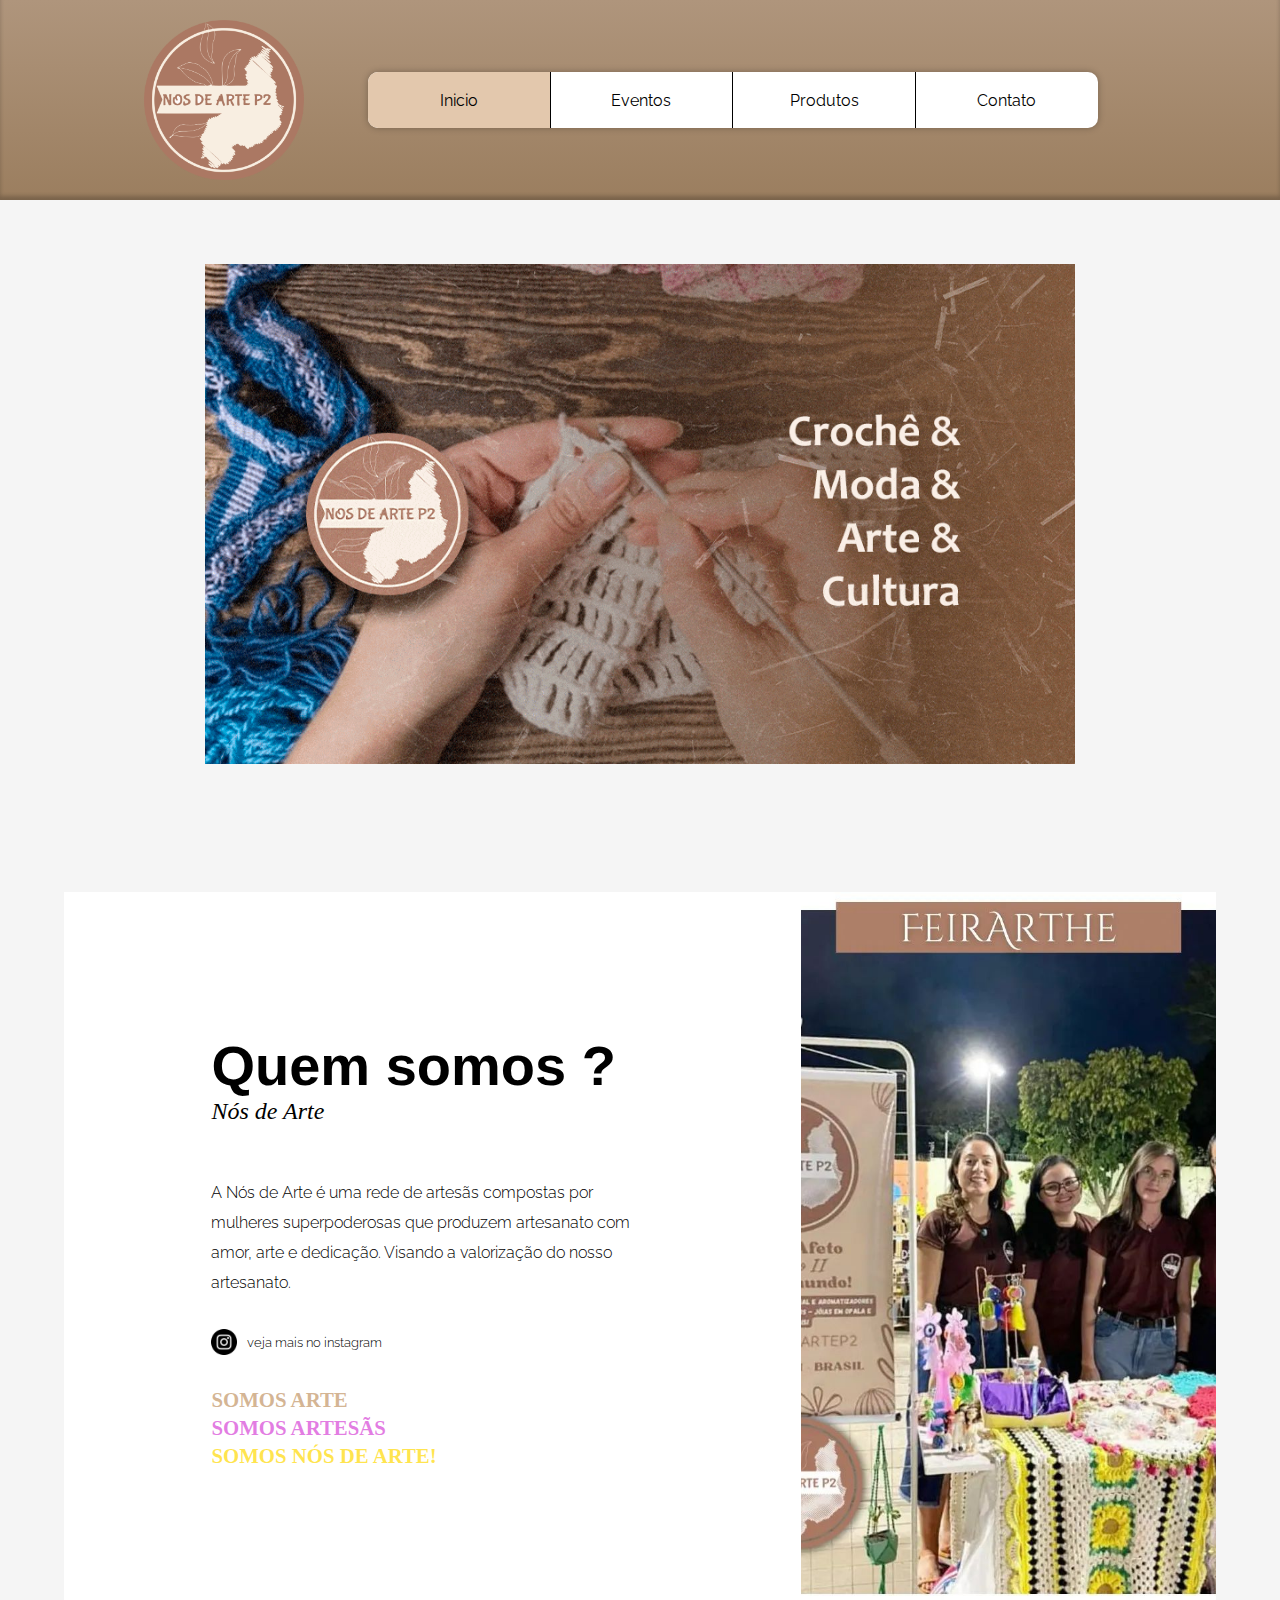
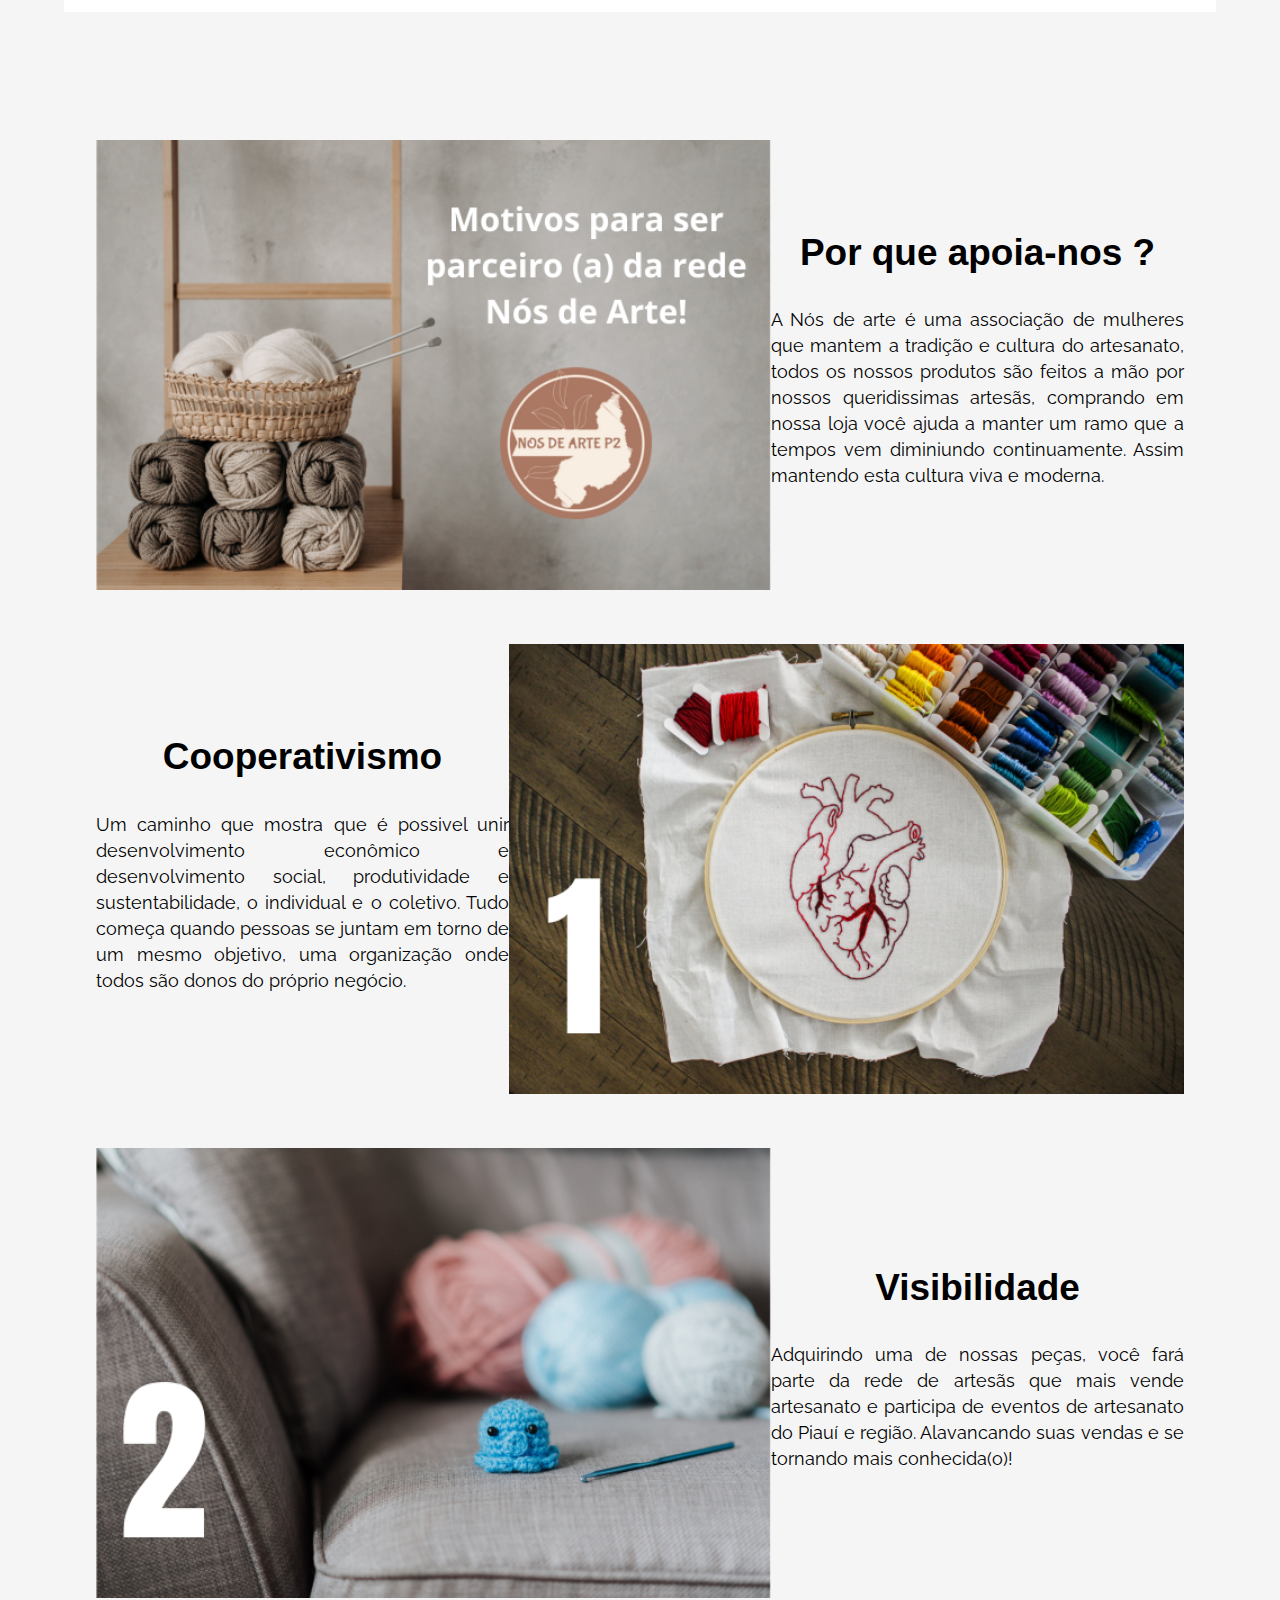
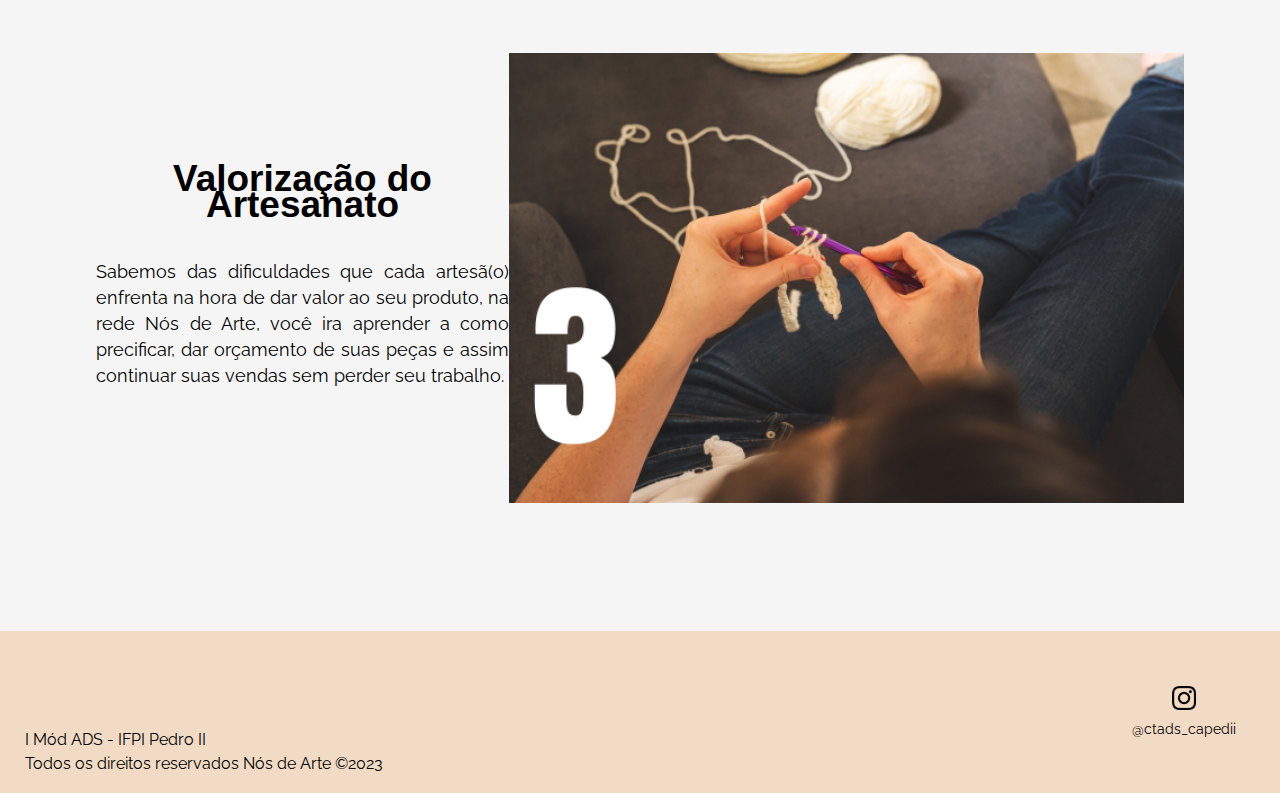
<file: index.html>
<!DOCTYPE html>
<html lang="pt-br">
<head>
    <meta charset="UTF-8">
    <meta name="viewport" content="width=device-width, initial-scale=1.0">
    <title>Nós de Arte</title>
    <link rel="shortcut icon" href="./image/logo.png" type="image/x-icon">
    <link rel="stylesheet" href="./css/style.css">
    <link rel="stylesheet" href="./css/responsive.css">
    <script type="module" src="./js/script.js"></script>
    <style>ul > a:nth-child(1){ background-color: var(--select); }</style>
</head>
<body>
    <header>
        <div id="logo">
            <img src="./image/logo.png" alt="Logo da Nós de Artes">
        </div>
        <nav>
            <ul>
                <a href="./index.html"><li>Inicio</li></a>
                <a href="./pages/eventos.html"><li>Eventos</li></a>
                <a href="./pages/produtos.html"><li>Produtos</li></a>
                <a href="./pages/contato.html"><li>Contato</li></a>
            </ul>
        </nav>
    </header>
    <main>
        <div id="slides">
            <span>
                <img src="./image/slide_1.gif" class="banner">
                <img src="./image/slide_2.gif" class="banner">
                <img src="./image/slide_3.gif" class="banner">
            </span>
        </div>
        <section id="sobre">
            <article>
                <h2>Quem somos ?</h2>
                <h3>Nós de Arte</h3>
                <p>
                    A Nós de Arte é uma rede de artesãs compostas por mulheres superpoderosas que produzem artesanato com amor, arte e dedicação. Visando a valorização do nosso artesanato.
                </p>
                <div>
                    <img src="./image/instagram-icone.png" alt="icone do instagram da nós de arte">
                    <a href="https://www.instagram.com/nosdeartep2/" target="_blank">veja mais no instagram</a>
            </div>
                <i>
                    <b>SOMOS ARTE</b>
                    <b>SOMOS ARTESÃS</b>
                    <b>SOMOS NÓS DE ARTE!</b>
                </i>
            </article>
            <span></span>
        </section>
        <section id="apoio">
            <div>
                <img src="./image/fundo_0.png" alt="decoração - apoie-nós">
                <p>
                    <b>Por que apoia-nos ?</b>
                    A Nós de arte é uma associação de mulheres que mantem a tradição e cultura do artesanato, todos os nossos produtos são feitos a mão por nossos queridissimas artesãs, comprando em nossa loja você ajuda a manter um ramo que a tempos vem diminiundo continuamente. Assim mantendo esta cultura viva e moderna.
                </p>
            </div>
            <div>
                <img src="./image/fundo_1.png" alt="decoração - apoie-nós">
                <p>
                    <b>Cooperativismo</b>
                    Um caminho que mostra que é possivel unir desenvolvimento econômico e desenvolvimento social, produtividade e sustentabilidade, o individual e o coletivo. Tudo começa quando pessoas se juntam em torno de um mesmo objetivo, uma organização onde todos são donos do próprio negócio.
                </p>
            </div>
            <div>
                <img src="./image/fundo_2.png" alt="decoração - apoie-nós">
                <p>
                    <b>Visibilidade</b>
                    Adquirindo uma de nossas peças, você fará parte da rede de artesãs que mais vende artesanato e participa de eventos de artesanato do Piauí e região. Alavancando suas vendas e se tornando mais conhecida(o)!
                </p>
            </div>
            <div>
                <img src="./image/fundo_3.png" alt="decoração - apoie-nós">
                <p>
                   <b>Valorização do Artesanato</b> 
                   Sabemos das dificuldades que cada artesã(o) enfrenta na hora de dar valor ao seu produto, na rede Nós de Arte, você ira aprender a como precificar, dar orçamento de suas peças e assim continuar suas vendas sem perder seu trabalho.
                </p>
            </div>
        </section>
    </main>
    <footer>
        <div id="informes">
            <p>I Mód ADS - IFPI Pedro II</p>
            <p>Todos os direitos reservados Nós de Arte &copy;2023</p>
        </div>
        <div id="midias">
            <img src="./image/instagram-icon2.png" alt="icone do instagram da equipe de devs">
            <a href="https://www.instagram.com/ctads_capedii/#" target="_blank">@ctads_capedii</a>
        </div>
    </footer>
</body>
</html>
</file>
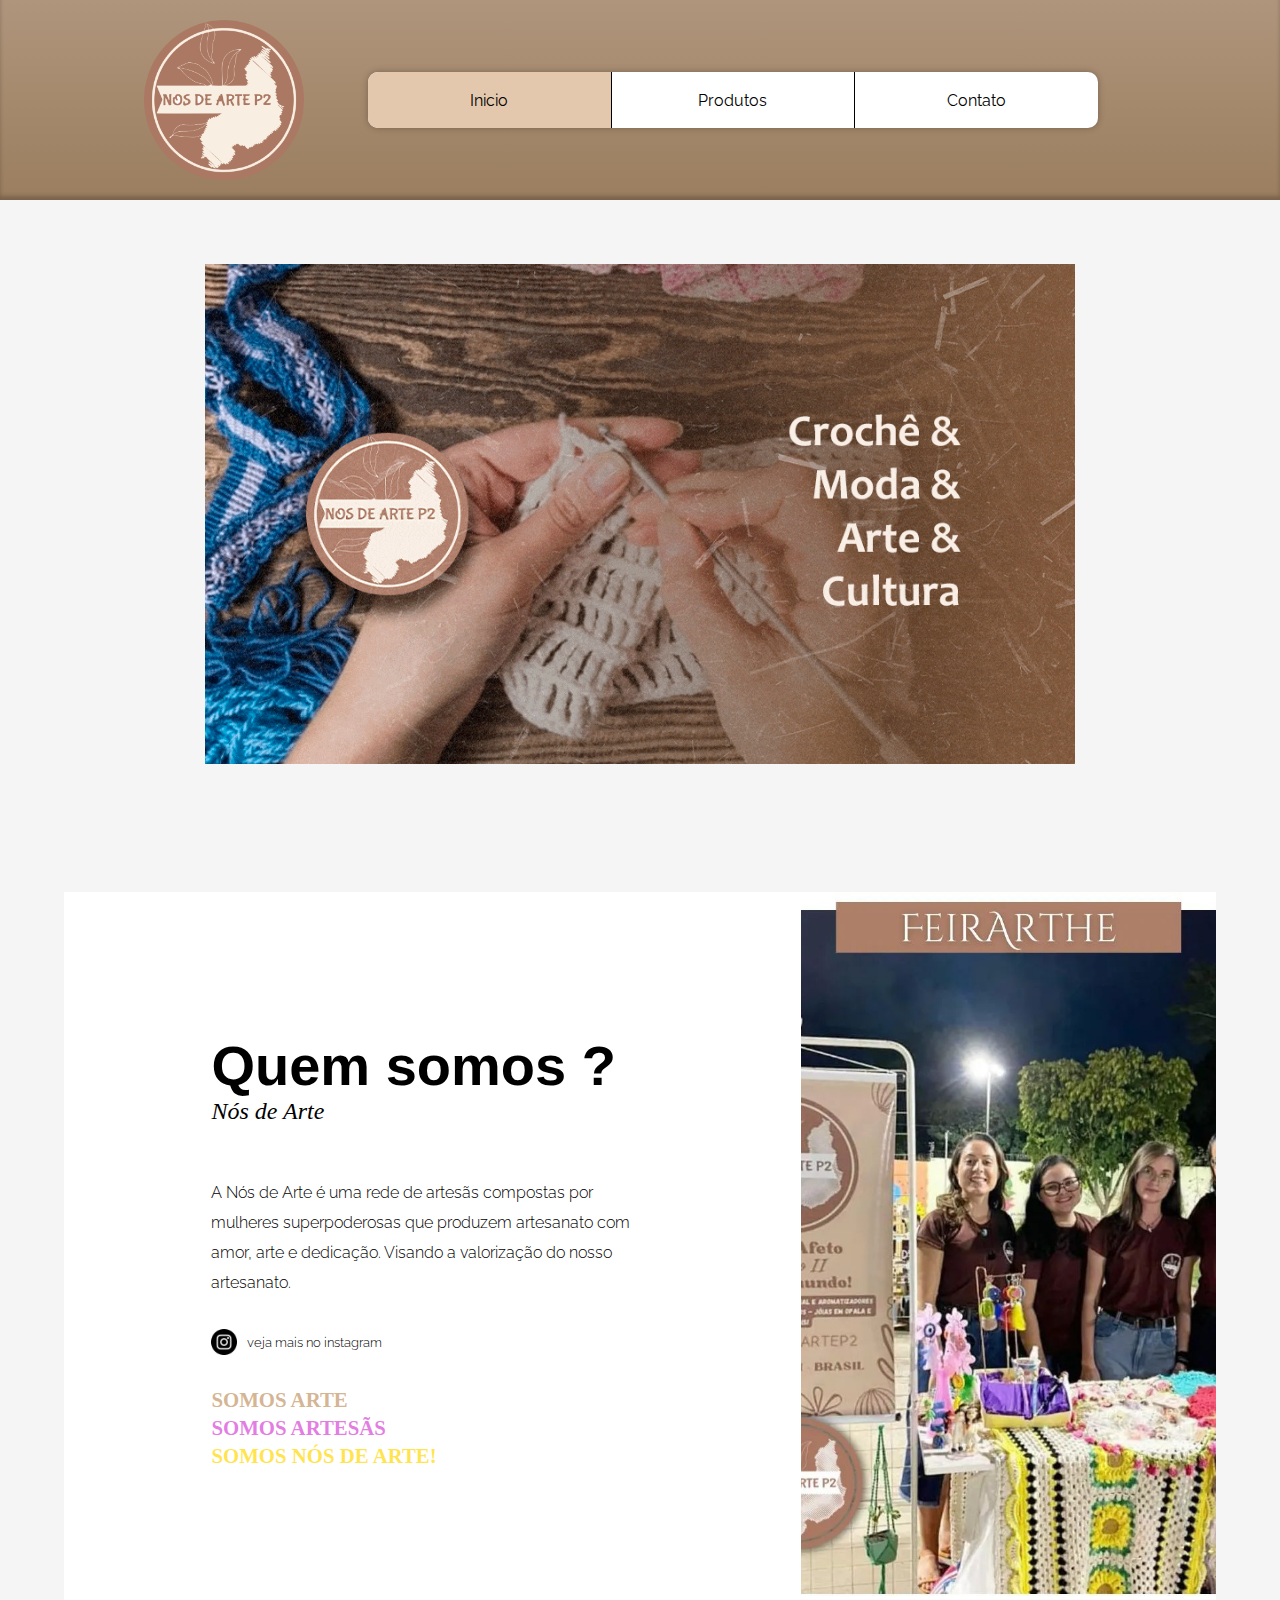
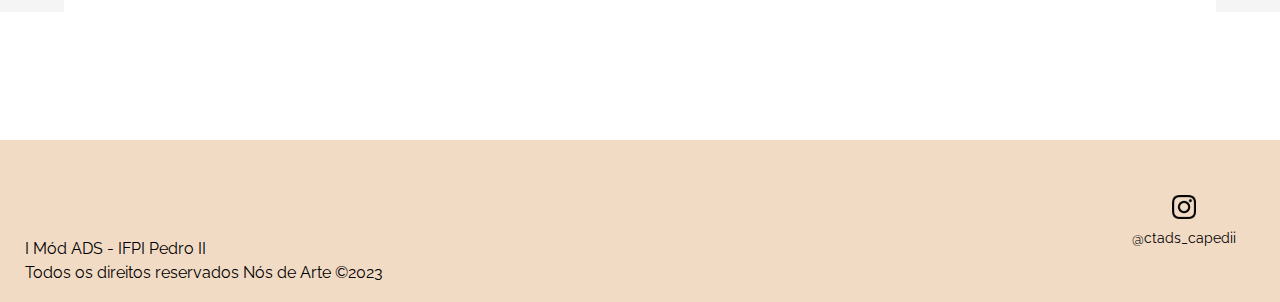
<file: pages/index.html>
<!DOCTYPE html>
<html lang="pt-br">
<head>
    <meta charset="UTF-8">
    <meta name="viewport" content="width=device-width, initial-scale=1.0">
    <title>Nós de Arte</title>
    <link rel="shortcut icon" href="../image/logo.png" type="image/x-icon">
    <link rel="stylesheet" href="../css/style.css">
    <link rel="stylesheet" href="../css/responsive.css">
    <script type="module" src="../js/script.js"></script>
    <style>ul > a:nth-child(1){ background-color: var(--select); }</style>
</head>
<body>
    <header>
        <div id="logo">
            <img src="../image/logo.png" alt="Logo da Nós de Artes">
        </div>
        <nav>
            <ul>
                <a><li>Inicio</li></a>
                <a><li>Produtos</li></a>
                <a><li>Contato</li></a>
            </ul>
        </nav>
    </header>

    <main>
        <div id="slides">
            <span>
                <img src="../image/slide_1.gif" class="banner">
                <img src="../image/slide_2.gif" class="banner">
                <img src="../image/slide_3.gif" class="banner">
            </span>
        </div>
        <section id="sobre">
            <article>
                <h2>Quem somos ?</h2>
                <h3>Nós de Arte</h3>
                <p>
                    A Nós de Arte é uma rede de artesãs compostas por mulheres superpoderosas que produzem artesanato com amor, arte e dedicação. Visando a valorização do nosso artesanato.
                </p>
                <div>
                    <img src="../image/instagram-icone.png" alt="icone do instagram da nós de arte">
                    <a href="#">veja mais no instagram</a>
            </div>
                <i>
                    <b>SOMOS ARTE</b>
                    <b>SOMOS ARTESÃS</b>
                    <b>SOMOS NÓS DE ARTE!</b>
                </i>
            </article>
            <span></span>
        </section>
    </main>

    <footer>
        <div id="informes">
            <p>I Mód ADS - IFPI Pedro II</p>
            <p>Todos os direitos reservados Nós de Arte &copy;2023</p>
        </div>
        <div id="midias">
            <img src="../image/instagram-icon2.png" alt="icone do instagram da equipe de devs">
            <a href="https://www.instagram.com/ctads_capedii/#" target="_blank">@ctads_capedii</a>
        </div>
    </footer>
</body>
</html>
</file>
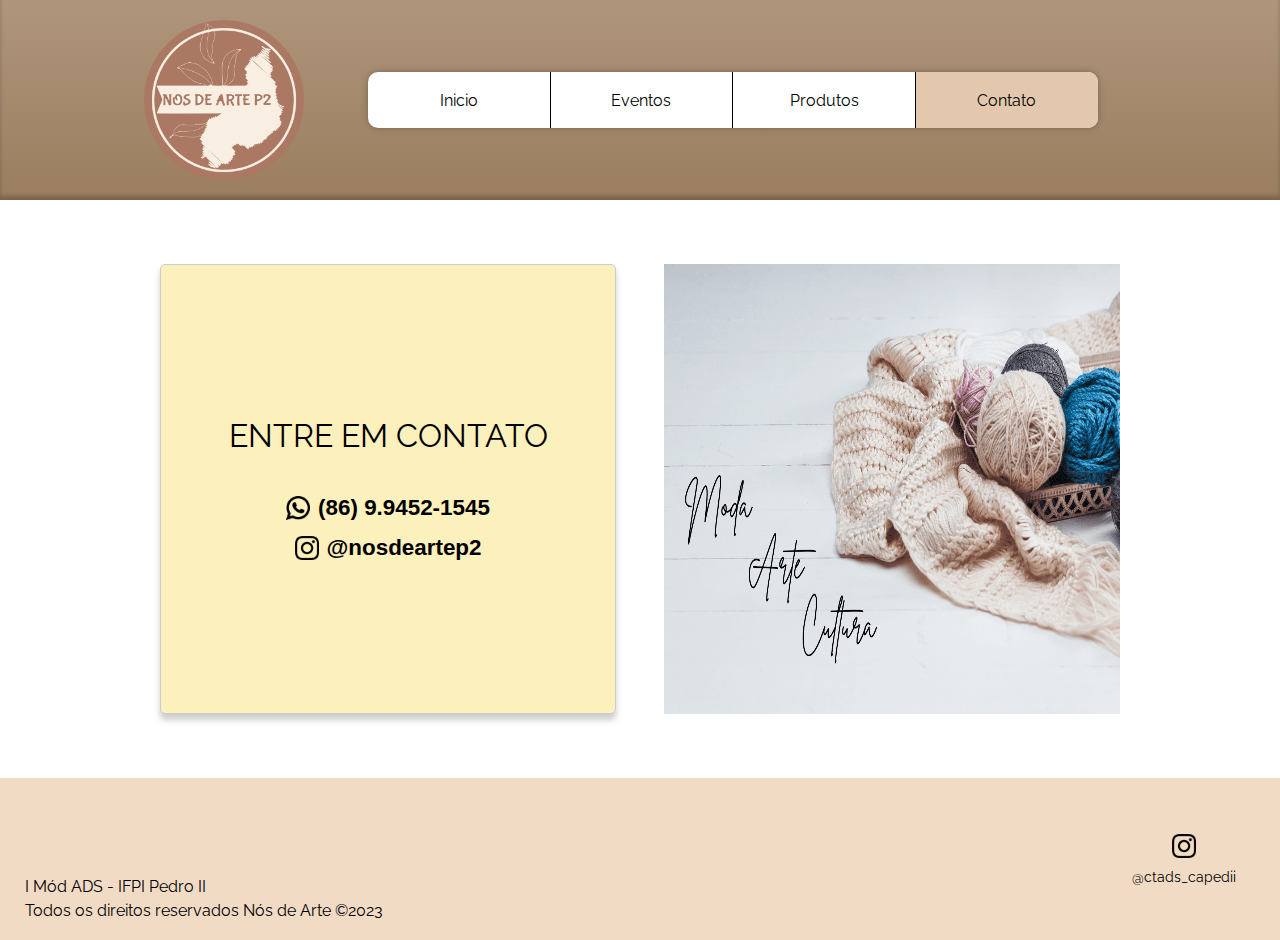
<file: pages/contato.html>
<!DOCTYPE html>
<html lang="pt-br">
<head>
    <meta charset="UTF-8">
    <meta name="viewport" content="width=device-width, initial-scale=1.0">
    <title>Nós de Arte | Contato</title>
    <link rel="shortcut icon" href="../image/logo.png" type="image/x-icon">
    <link rel="stylesheet" href="../css/style.css">
    <link rel="stylesheet" href="../css/responsive.css">
    <script type="module" src="../js/script.js"></script>
    <style>ul > a:nth-child(4){ background-color: var(--select); }</style>
</head>
<body>
    <header>
        <div id="logo">
            <img src="../image/logo.png" alt="Logo da Nós de Artes">
        </div>
        <nav>
            <ul>
                <a href="../index.html"><li>Inicio</li></a>
                <a href="./eventos.html"><li>Eventos</li></a>
                <a href="./produtos.html"><li>Produtos</li></a>
                <a href="./contato.html"><li>Contato</li></a>
            </ul>
        </nav>
    </header>
    <main id="pageContato">
        <div>
            <h2>ENTRE EM CONTATO</h2>
            <span>
                <i></i>
                <a href="https://api.whatsapp.com/send?phone=5586994521545&text=Ol%C3%A1,%20seja%20bem%20vindo(a)%20ao%20N%C3%B3s%20de%20Arte%20P2!%20Fique%20a%20vontade%20para%20perguntar,%20em%20breve%20responderemos%20voc%C3%AA!%20Um%20abra%C3%A7o!" target="_blank">
                    (86) 9.9452-1545
                </a>
            </span>
            <span>
                <i></i>
                <a href="https://www.instagram.com/nosdeartep2/" target="_blank">
                    @nosdeartep2
                </a>
            </span>
        </div>
        <figure>
            <img src="../image/fundo-contato.png" alt="crochê decorativo">
        </figure>
    </main>
    <footer>
        <div id="informes">
            <p>I Mód ADS - IFPI Pedro II</p>
            <p>Todos os direitos reservados Nós de Arte &copy;2023</p>
        </div>
        <div id="midias">
            <img src="../image/instagram-icon2.png" alt="icone do instagram">
            <a href="https://www.instagram.com/ctads_capedii/#" target="_blank">@ctads_capedii</a>
        </div>
    </footer>
</body>
</html>
</file>
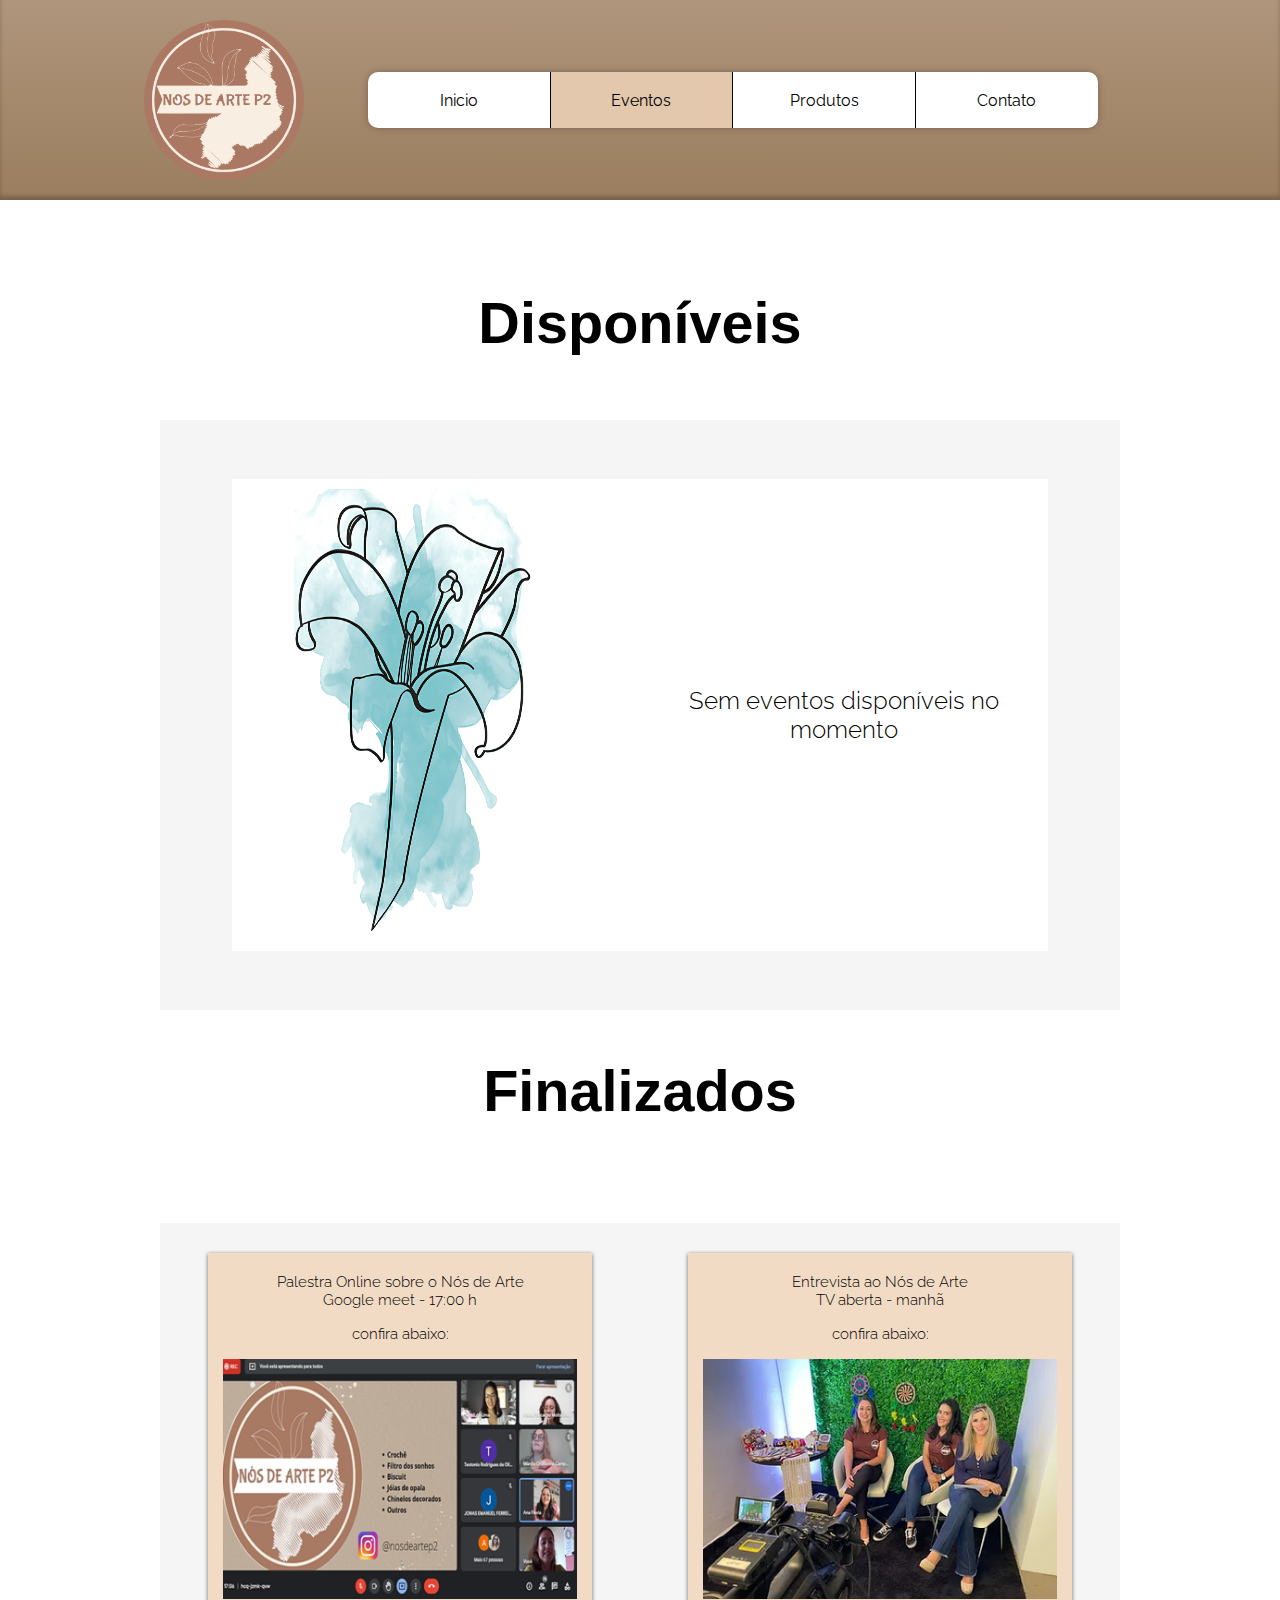
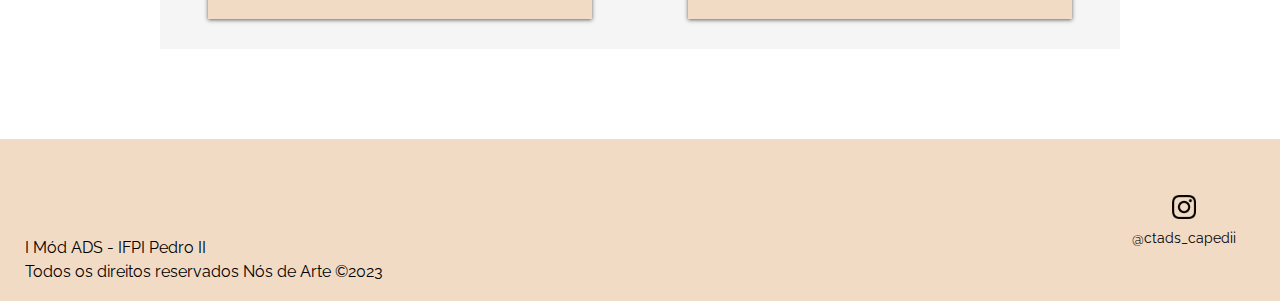
<file: pages/eventos.html>
<!DOCTYPE html>
<html lang="pt-br">
<head>
    <meta charset="UTF-8">
    <meta name="viewport" content="width=device-width, initial-scale=1.0">
    <title>Nós de Arte | Eventos</title>
    <link rel="shortcut icon" href="../image/logo.png" type="image/x-icon">
    <link rel="stylesheet" href="../css/style.css">
    <link rel="stylesheet" href="../css/responsive.css">
    <script type="module" src="../js/script.js"></script>
    <style>ul > a:nth-child(2){ background-color: var(--select); }</style>
</head>
<body>
    <header>
        <div id="logo">
            <img src="../image/logo.png" alt="Logo da Nós de Artes">
        </div>
        <nav>
            <ul>
                <a href="../index.html"><li>Inicio</li></a>
                <a href="./eventos.html"><li>Eventos</li></a>
                <a href="./produtos.html"><li>Produtos</li></a>
                <a href="./contato.html"><li>Contato</li></a>
            </ul>
        </nav>
    </header>
    <main id="pageEventos">
        <section id="disponiveis">
            <h1>Disponíveis</h1>
            <div>
                <img src="../image/sem-evento.png" alt="imagem de flor">
                <span>
                    <h2>Sem eventos disponíveis no momento</h2>
                </span>
            </div>
        </section>
        <section id="finalizados">
            <h1>Finalizados</h1>
            <div id="registros">
                <div>
                    <h3>Palestra Online sobre o Nós de Arte</h3>
                    <p>Google meet - 17:00 h</p>
                    <i>confira abaixo:</i>
                    <img src="../image/evento-1.png">
                </div>
                <div>
                    <h3>Entrevista ao Nós de Arte</h3> 
                    <p>TV aberta - manhã</p>
                    <i>confira abaixo:</i>
                    <img src="../image/evento-2.png">
                </div>
            </div>
        </section>
    </main>
    <footer>
        <div id="informes">
            <p>I Mód ADS - IFPI Pedro II</p>
            <p>Todos os direitos reservados Nós de Arte &copy;2023</p>
        </div>
        <div id="midias">
            <img src="../image/instagram-icon2.png" alt="icone do instagram">
            <a href="https://www.instagram.com/ctads_capedii/#" target="_blank">@ctads_capedii</a>
        </div>
    </footer>
</body>
</html>
</file>
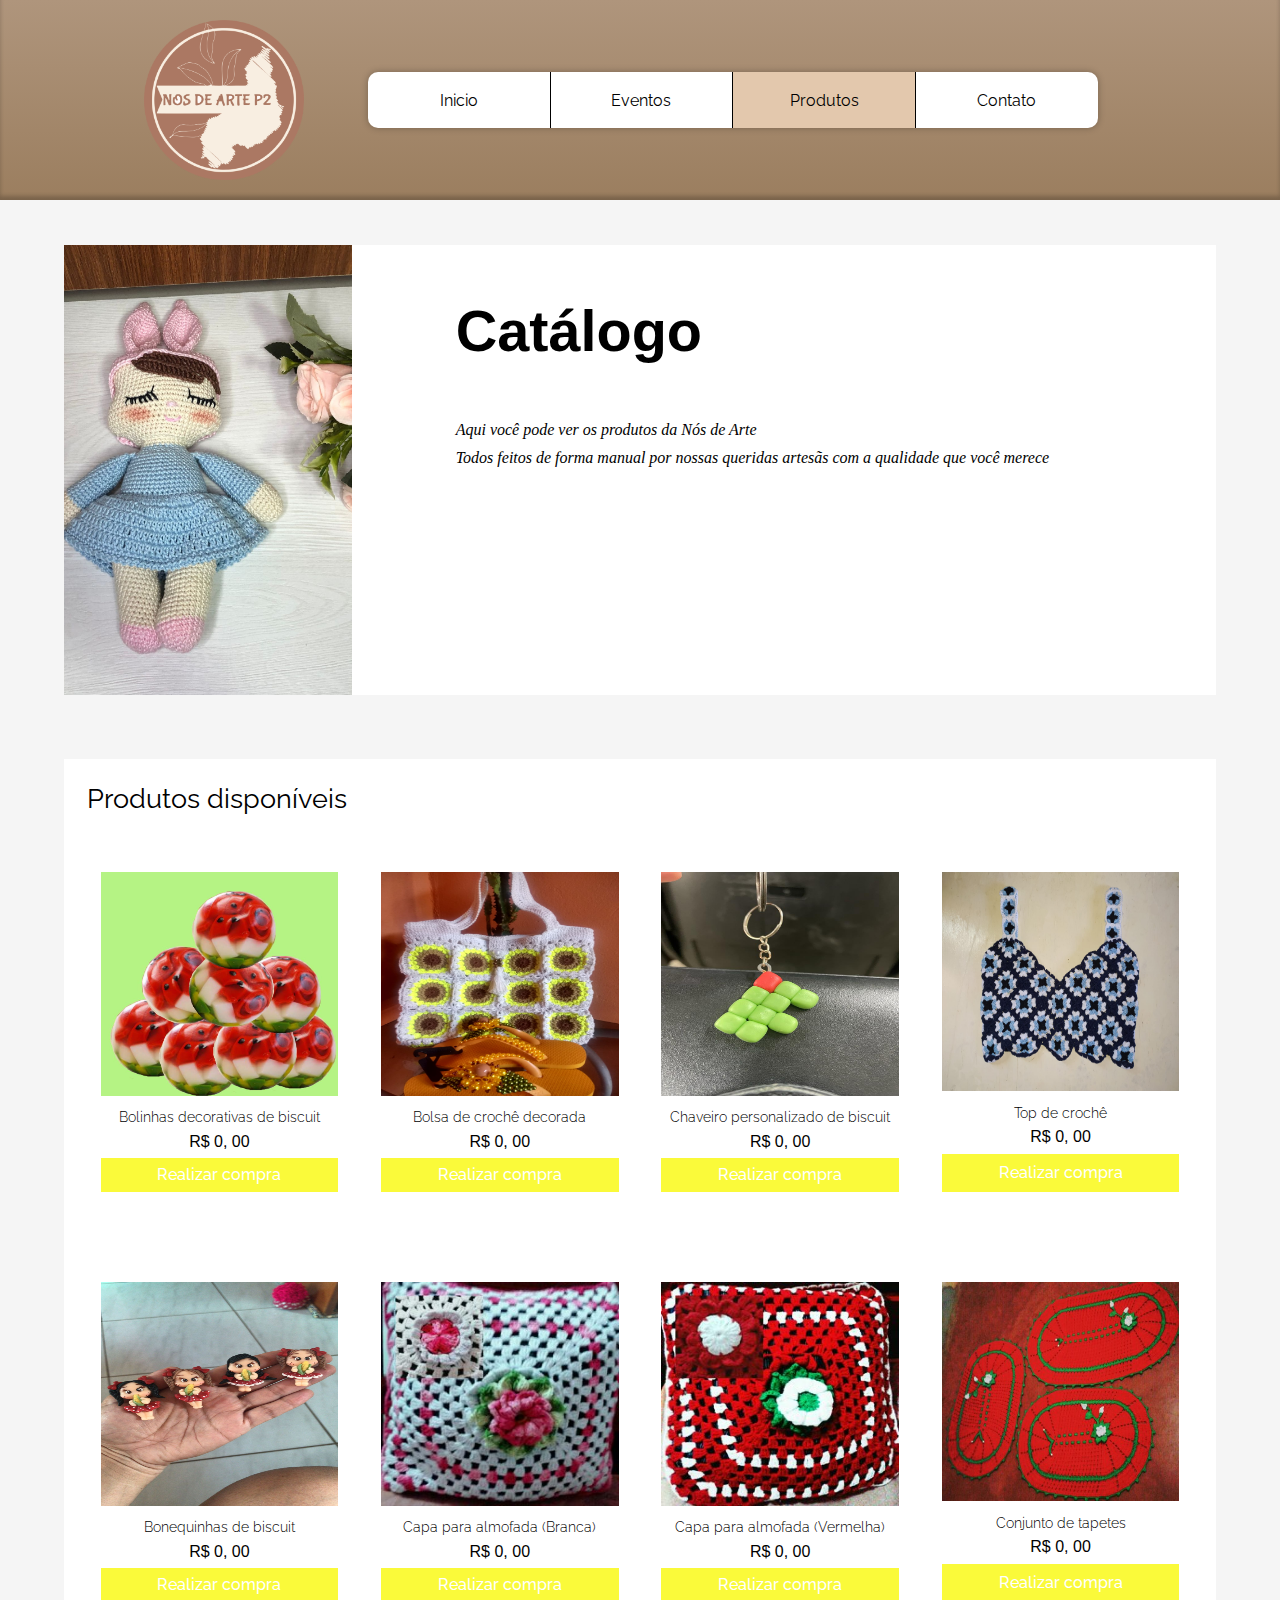
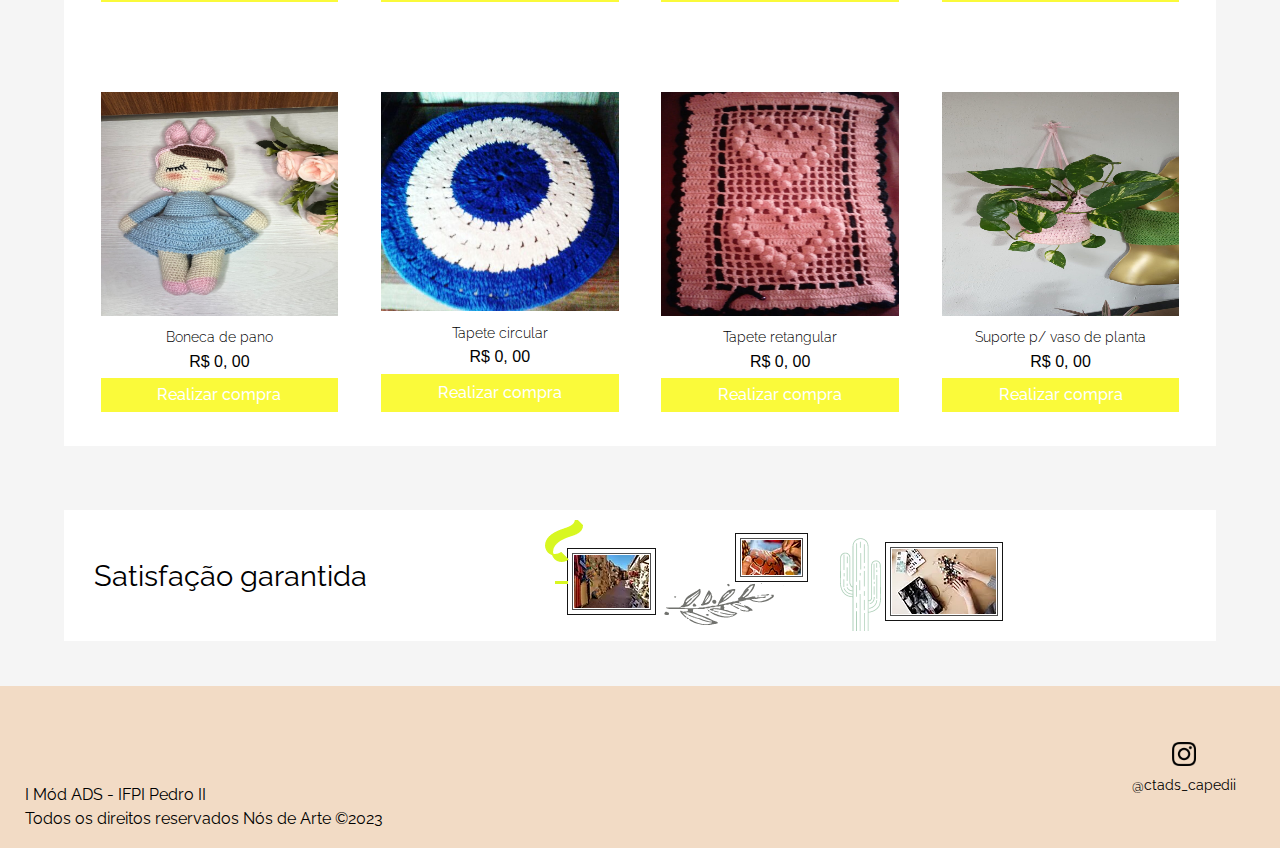
<file: pages/produtos.html>
<!DOCTYPE html>
<html lang="pt-br">
<head>
    <meta charset="UTF-8">
    <meta name="viewport" content="width=device-width, initial-scale=1.0">
    <title>Nós de Arte | Produtos</title>
    <link rel="shortcut icon" href="../image/logo.png" type="image/x-icon">
    <link rel="stylesheet" href="../css/style.css">
    <link rel="stylesheet" href="../css/responsive.css">
    <script type="module" src="../js/script.js"></script>
    <style>ul > a:nth-child(3){ background-color: var(--select); }</style>
</head>
<body>
    <header>
        <div id="logo">
            <img src="../image/logo.png" alt="Logo da Nós de Artes">
        </div>
        <nav>
            <ul>
                <a href="../index.html"><li>Inicio</li></a>
                <a href="./eventos.html"><li>Eventos</li></a>
                <a href="./produtos.html"><li>Produtos</li></a>
                <a href="./contato.html"><li>Contato</li></a>
            </ul>
        </nav>
    </header>
    <main id="pageProdutos">
        <section id="mensage">
            <span></span>
            <div>
                <h2>Catálogo</h2>
                <p>Aqui você pode ver os produtos da Nós de Arte</p>
                <p>Todos feitos de forma manual por nossas queridas artesãs com a qualidade que você merece</p>
            </div> 
        </section>
        <section id="produtos">
            <h2>Produtos disponíveis</h2>
            <div id="local">
            </div>
        </section>
        <section id="mensage-2">
            <p>Satisfação garantida</p>
            <img src="../image/mensagem.png" alt="mensagem de despedida">
        </section>
    </main>
    <footer>
        <div id="informes">
            <p>I Mód ADS - IFPI Pedro II</p>
            <p>Todos os direitos reservados Nós de Arte &copy;2023</p>
        </div>
        <div id="midias">
            <img src="../image/instagram-icon2.png" alt="icone do instagram">
            <a href="https://www.instagram.com/ctads_capedii/#" target="_blank">@ctads_capedii</a>
        </div>
    </footer>
</body>
</html>
</file>
<file: css/style.css>
@import url('https://fonts.googleapis.com/css2?family=Raleway&display=swap');

:root{
    --header-color: linear-gradient(to top,#9b7e5f, #af957c);
    --footer-color: rgb(242,219,197);
    --ul-color: #FFFFFF;
    --select: #E3C8AD; 
    --main-color: #F5F5F5;
    --eventos-color: #f2dbc5;
    --contatos-color:  rgb(252,240,188);
    --button-color: rgb(250,250,58);
    --box-color: rgb(255,255,255);
    --font-principal: 'Raleway', sans-serif;
    --font-2: 'Times New Roman', Times, serif;
    --font-3: 'Segoe UI', Tahoma, Geneva, Verdana, sans-serif;
    --font-4: serif;
}

*{
    margin: 0;
    padding: 0;
}

/*=============================== HEADER STYLE =============================*/

header{
    width: 100%;
    height: 25vh;
    max-height: 200px;
    display: flex;
    flex-direction: row;
    background-image: var(--header-color);
    box-shadow: inset 0px -4px 4px rgba(0, 0, 0, 0.22);
}
header div#logo{
    width: 25%;
    display: flex;
    align-items: center;
    justify-content: end;
}
header div#logo > img{ 
    height: 80%;
}
header nav{
    width: 75%;
    display: flex;
    align-items: center;
    margin-left: 5%;
}
header nav ul{
    width: 80%;
    height: 28%;
    display: flex;
    flex-direction: row;
    border-radius: 10px;
    background-color: var(--ul-color);
    box-shadow: 0px 0px 7px rgba(0, 0, 0, 0.28);
}
header nav ul a{
    width: 100%;
    height: 100%;
    display: flex;
    align-items: center;
    justify-content: center;
    text-decoration: none;
    cursor: pointer;
    transition: .5s ease;
    font-size: 1em;
    font-family: var(--font-principal); 
}
header nav ul a:hover{
    background-color: var(--select);
}
header nav ul a:not(a:first-child){  /*divisorias*/
    border-left: 1px solid black;
}
header nav ul a:first-child{
    border-radius: 10px 0 0 10px;
}
header nav ul a:last-child{
    border-radius: 0 10px 10px 0;
}
header nav ul a:any-link{
    color: black;
}
header nav ul a li{
    list-style: none;
}

/*============================== MAIN STYLE ALL PAGES =================================*/

/*================ PAGE INDEX =================*/
main{
    width: 100%;
    height: 100%;
    background-color: var(--main-color);
}
main div#slides{
    width: 68vw;
    height: 100%;
    overflow: hidden;
    margin: 0 auto;
    padding-top: 5%;
}
main div#slides span{
    display: flex;
    flex-wrap: nowrap;
    margin: 0 auto;
    animation: slide-move 30s 5s infinite alternate;
}
main div#slides span > img{
    height: 100%;
    width: 68vw;
}
@keyframes slide-move{
    0%{ transform: translateX(0);
    }
    50%{ transform: translate(-68vw);
    }
    100%{ transform: translateX(-136vw);
    }
}
main section#sobre{
    width: 90vw;
    height: 80vh;
    margin: 10% auto;
    display: grid;
    grid-template-columns: 64% 36%;
    background-color: var(--box-color);
}
main section#sobre span{
    width: 100%;
    height: 100%;
    background: url(../image/nosdearte.jpg) center;
    background-size: cover;
}
main section#sobre article{
    width: 60%;
    margin: auto;
}
main section#sobre article h2{
    font: 700 3.5em var(--font-3);
}
main section#sobre article h3{
    font: 300 1.5em var(--font-2);
    font-style: italic;
}
main section#sobre article p{
    font: 300 1em var(--font-principal);
    line-height: 30px;
    margin-top: 12%;
}
main section#sobre div{
    display: flex;
    flex-direction: row;
    gap: 10px;
    margin: 7% 0;
}
main section#sobre div img{
    height: 26px;
}
main section#sobre div a{
    text-decoration: none;
    font: 300 0.8em var(--font-principal);
    color: black;
    margin: auto 0;
}
main section#sobre article i{
    font: normal 1.3em var(--font-2);
    line-height: 28px;
    margin-top: 5%;
    display: flex;
    flex-direction: column;
}
main section#sobre article i b:nth-child(1){ color: #c9a177cc; }
main section#sobre article i b:nth-child(2){ color: rgba(207, 37, 207, 0.6); }
main section#sobre article i b:nth-child(3){ color: rgba(255, 217, 0, 0.7); }

main section#apoio{
    width: 85vw;
    height: 100%;
    margin: 0 auto;
    padding-bottom: 10%;
}
main section#apoio div{
    height: 50vh;
    display: flex;
    flex-direction: row;
    margin-top: 5%;
}
main section#apoio div:nth-child(even){
    flex-direction: row-reverse;
}
main section#apoio div p{
    width: 45%;
    margin: auto;
    text-align: justify;
    font: 400 1.1em var(--font-principal);
    line-height: 26px;
}
main section#apoio div p b{
    display: block;
    font-size: 2.1em;
    text-align: center;
    margin-bottom: 10%;
    font-family: var(--font-3);
}

/*================ PAGE EVENTOS =================*/
main#pageEventos{
    width: 75vw;
    margin: 0 auto;
    padding: 10vh 0;
    background-color: transparent;
}
#pageEventos section#disponiveis{
    width: 100%;
    height: 80vh;
    display: flex;
    flex-direction: column;
    background-color: var(--main-color);
}
#pageEventos section#disponiveis h1, 
#pageEventos section#finalizados h1{
    height: 15vh;
    text-align: center;
    font: 600 3.6em var(--font-3);
    background-color: var(--box-color);
}
#pageEventos section#disponiveis div{
    height: 85%;
    width: 85%; 
    margin: 0 auto;
    display: grid;
    grid-template-columns: 1fr 1fr;
    grid-template-rows: 1fr;
    align-items: center;
}
#pageEventos section#disponiveis div img{
    height: 80%;
    width: 100%;
}
#pageEventos section#disponiveis div span{
    width: 100%;
    height: 80%;
    display: flex;
    align-items: center;
    background-color: var(--box-color);
}
#pageEventos section#disponiveis div h2{
    text-align: center;
    font: 300 1.5em var(--font-principal);
}
#pageEventos section#finalizados{
    width: 80vw;
    width: 100%;
    margin-top: 5%;
}
#pageEventos section#finalizados div#registros{
    height: 100%;
    width: 100%;
    margin-top: 30px;
    padding: 30px 0;
    display: flex;
    flex-direction: row;
    flex-wrap: wrap;
    gap: 60px 0;
    background-color: var(--main-color);
}
#pageEventos section#finalizados div#registros > div{
    height: 100%;
    width: 40%;
    margin: auto;
    padding: 20px 0;
    display: flex;
    flex-direction: column;
    align-items: center;
    box-shadow: var(--shd,0 1px 4px rgba(0,0,0,.6));
    background-color: var(--eventos-color);
}
#pageEventos section#finalizados div#registros > div *{ 
    font: 300 0.95em var(--font-principal);
}
#pageEventos section#finalizados div#registros > div i{
    margin: 16px 0;
}
#pageEventos section#finalizados div#registros > div img{
    width: 92%;
}

/*================ PAGE PRODUTOS =================*/
main#pageProdutos{
    padding: 5vh 0;
}
#pageProdutos section#mensage{
    width: 90%;
    height: 50vh;
    margin: 0 auto;
    display: grid;
    grid-template-columns: 1fr 3fr;
    background-color: var(--box-color);
}
#pageProdutos section#mensage span{
    background-image: url(../image/boneca_pano.jpeg);
    background-size: cover;
    background-position: center;
}
#pageProdutos section#mensage div{
    padding: 0 12%;
}
#pageProdutos section#mensage div h2{
    font-family: var(--font-3);
    font-size: 3.6em;
    margin: 8% 0;
}
#pageProdutos section#mensage div p{
    font: italic 300 1em var(--font-4);
    line-height: 28px;
}
#pageProdutos section#produtos{
    width: 90%;
    height: 100%;
    margin: 5% auto;
    background-color: var(--box-color);
}
#pageProdutos section#produtos > h2{
    font: 400 1.7em var(--font-principal);
    padding: 2%;
}
#pageProdutos section#produtos > div#local{
    margin: 3% auto;
    padding-bottom: 3%;
    display: flex;
    justify-content: space-evenly;
    flex-wrap: wrap;
    gap: 10vh 0;
}
#pageProdutos section#produtos div#local > div{ /*produtos ficam aqui*/
    width: 250px;
    height: 320px;
    display: flex;
    flex-direction: column;
    align-items: center;
    background-color: var(--box-color);
}
#pageProdutos section#produtos div#local > div > img{
    width: 95%;
    height: 70%;
    margin-bottom: 5%;
}
#pageProdutos section#produtos div#local > div > h3{
    font: 300 0.9em var(--font-principal);
}
#pageProdutos section#produtos div#local > div > p{
    font: 300 1em var(--font-3);
    margin: 3% 0;
}
#pageProdutos section#produtos div#local > div > p::before{
    content: 'R$ ';
}
#pageProdutos section#produtos div#local > div > button{
    width: 95%;
    height: 12%;
    color: white;
    font: 500 1em var(--font-principal);
    border: 1px solid transparent;
    cursor: pointer;
    background-color: var(--button-color);
    transition: .2s ease;
}
#pageProdutos section#produtos div#local > div > button:hover{
    background-color: rgb(228, 228, 19);
}
#pageProdutos section#mensage-2{
    width: 90%;
    height: 100%;
    padding: 10px 0;
    margin: 0 auto;
    display: flex;
    align-items: center;
    justify-content: space-evenly;
    background-color: var(--box-color);
}
#pageProdutos section#mensage-2 p{
    font-size: 1.8em;
    font-family: var(--font-principal);
}

/*================ PAGE CONTATO =================*/
main#pageContato{
    width: 75vw;
    height: 50vh;
    margin: 5% auto;
    display: grid;
    grid-template-columns: 1fr 1fr;
    gap: 5%;
    background-color: var(--box-color);
}
#pageContato div{
    display: flex;
    flex-direction: column;
    align-items: center;
    justify-content: center;
    background-color: var(--contatos-color);
    border-radius: 5px;
    border: 1px solid #ccc;
    box-shadow: 0px 6px 6px #ccc;
}
#pageContato div h2{
    margin-bottom: 6%;
    font: 400 2em var(--font-principal);
}
#pageContato div span{
    display: flex;
    flex-direction: row;
    align-items: center;
    margin-top: 3%;
}
#pageContato div span > a{
    color: black;
    margin-left: 8px;
    text-decoration: none;
    font: 600 1.4em var(--font-3);
}
#pageContato div span > i{
    width: 24px;
    height: 24px;
    background-image: url(../image/whatsapp-icon.png);
    background-size: cover;
}
#pageContato div > span:last-child i{
    background-image: url(../image/instagram-icon2.png);
}
#pageContato figure > img{
    width: 100%;
    height: 100%;
}

/*=============================== FOOTER STYLE ================================*/

footer{
    width: 100%;
    height: 18vh;
    max-height: 200px;
    display: flex;
    flex-direction: row;
    background-color: var(--footer-color);
}
footer div#informes{
    width: 85vw;
    display: flex;
    flex-direction: column;
    justify-content: flex-end;
    gap: 5px;
}
footer div#informes p{
    font-family: var(--font-principal);
    margin-left: 25px;
}
footer div#informes p:nth-child(2){
    margin-bottom: 20px;
}
footer div#midias{
    width: 15vw;
    display: flex;
    flex-direction: column;
    align-items: center;
    justify-content: center;
    gap: 10px;
}
footer div#midias img{
    width: 24px;
}
footer div#midias a{
    text-decoration: none;
    font-size: 0.9em;
    color: black;
    font-family: var(--font-principal);
}
footer div#midias a:hover{
    text-decoration: underline;
}
</file>
<file: css/responsive.css>
/*============================ MOBILE ============================*/

@media screen and (max-width: 767px){

    header{
        height: 16vh;
        width: 100%;
        box-shadow: inset 0px -2px 2px rgba(0, 0, 0, 0.22);
        min-height: 110px;
    }
    header div#logo{  
        width: 62%;
    }
    div#logo::before{   
        content: 'Nós de Arte';
        width: 20%;
        color: white;
        text-align: center;
        font: italic 600 1.25em var(--font-2);
        margin: auto;
    }
    header nav{
        width: 38%;
        margin: 0;
        align-items: center;
        justify-content: center;
    }
    header nav ul{
        width: 100%;
        height: 35vh;
        border-radius: 0px;
        flex-direction: column;
        justify-content: space-around;
        flex-wrap: nowrap;
        position: relative;
        top: 22vh;
        z-index: 1;
        display: none;
        animation: menu-bar 0.6s;
    }
    @keyframes menu-bar {
        from{
            opacity: 0%;
            width: 0vh;
        }
        to{
            opacity: 100%;
            width: 100%;
        }
    }
    header nav ul a{
        height: 100%;
        width: 100%;
    }
    header nav ul a:not(a:first-child), header nav ul a:first-child{ 
        border: none;
        border-radius: 0px;
    }
    header nav menu{  /*criado via js*/
        width: 42px;
        height: 36px;
        background: url(../image/menu-icon.png) no-repeat center;
        background-size: cover;
        transition: .3s ease;
        position: absolute;
    }
    
    /*---------------------for page index---------------------*/
    main div#slides, main div#slides span > img{
        width: 90vw;
    }
    @keyframes slide-move{
        0%{ transform: translateX(0); 
        }
        50%{ transform: translate(-90vw); 
        }
        100%{ transform: translateX(-180vw); 
        }
    }
    main section#sobre{
        height: 100vh;
        grid-template-columns: 1fr;
        grid-template-rows: 1fr 1fr;
        min-height: 700px;
    }
    main section#sobre article{
        width: 90%;
    }
    main section#sobre article h2{
        font-size: 2em;
    }
    main section#sobre article h3{
        font-size: 1.3em;
    }
    main section#sobre article p{
        font-size: .8em;
    }
    main section#sobre article i{
        font-size: 1em;
    }
    main section#sobre div a{
        font-size: .7em;
    }
    main section#apoio{
        height: 100%;
    }
    main section#apoio div{
        flex-direction: column;
        height: 70vh;
    }
    main section#apoio div:nth-child(even){ 
        flex-direction: column;
    }
    main section#apoio div img{
        min-height: 90px;
    }
    main section#apoio div p{
        width: 100%;
        font-size: 0.9em;
        line-height: normal;
    }
    main section#apoio div b{
        font-size: 1.2em;
    }

    /*---------------------for page eventos---------------------*/
    main#pageEventos{
        width: 90%;
        padding: 5vh 0;
    }
    #pageEventos section#disponiveis h1, 
    #pageEventos section#finalizados h1{
        font-size: 2.5em;
        height: 10vh;
    }
    #pageEventos section#disponiveis{
        height: 60vh;
        min-height: 450px;
    }
    #pageEventos section#disponiveis div{
        display: flex;
        flex-direction: column;
        margin: auto;
        padding: 7% 0;
    }
    #pageEventos section#finalizados{
        margin-top: 15%;
    }
    #pageEventos section#finalizados div#registros > div{
        width: 80%;
    }

    /*---------------------for page produtos----------------------*/
    main#pageProdutos section#mensage{
        height: 60vh;
        grid-template-columns: 1fr;
        grid-template-rows: 1fr 1fr;
    }
    #pageProdutos section#mensage div h2{
        font-size: 3em;
        margin: 6% 0;
    }
    #pageProdutos section#produtos h2{
        font-size: 1.4em;
        padding: 4%;
    }
    #pageProdutos section#mensage-2{
        flex-direction: column;
    }
    #pageProdutos section#mensage-2 img{
        width: 100%;
    }

    /*---------------------for page contato---------------------*/
    main#pageContato{
        width: 85vw;
        height: 70vh;
        min-height: 500px;
        margin: 5vh auto;
        grid-template-columns: 1fr;
        grid-template-rows: 1fr 1fr;
    }
    #pageContato div, #pageContato figure{
        width: 100%;
        height: 100%;
    }
    #pageContato div h2{
        font-size: 1.6em;
    }
    #pageContato div span i{
        height: 22px;
        width: 22px;
    }
    #pageContato div span a{
        font-size: 1.3em;
    }

    footer{
        min-height: 120px;
        display: grid;
        grid-template-rows: 1fr 1fr;
        justify-items: center;
    }
    footer div#informes{
        font-size: 0.8em;
        text-align: center;
    }
}

/*========================== TABLETS ==================================*/

@media screen and (min-width: 768px) and (max-width: 1024px) and (orientation: portrait){
    
    header{
        height: 16vh;
    }
    header div#logo{
        width: 34%;
    }
    header nav{
        width: 66%;
    }
    header nav ul{
        width: 80%;
    }

    /*-----------------------page index-------------------------*/
    main div#slides{
        width: 80vw;
    }
    main div#slides span > img{
        width: 80vw;
    }
    @keyframes slide-move{
        0%{ transform: translateX(0);
        }
        50%{ transform: translate(-80vw);
        }
        100%{ transform: translateX(-160vw);
        }
    }
    main section#sobre{
        width: 80vw;
        grid-template-columns: 1fr;
        grid-template-rows: 64% 36%;
    }
    main section#apoio{
        width: 80vw;
    }
    main section#apoio div{
        height: 20vh;
        width: 100%;
        margin-top: 10%;
    }
    main section#apoio div img{
        width: 50%;
    }
    main section#apoio div p{
        font-size: 0.95em;
        line-height: normal;
    }
    main section#apoio div p b{
        font-size: 1.25em;
    }

    /*--------------------page eventos---------------------*/
    main#pageEventos{
        padding: 5vh 0;
    }
    #pageEventos section#disponiveis{
        height: 40vh;
    }
    #pageEventos section#disponiveis h1, 
    #pageEventos section#finalizados h1{
        height: 10vh;
    }

    /*------------------page produtos----------------------*/
    #pageProdutos section#mensage{
        height: 22vh;
    }
    #pageProdutos section#produtos > div#local{
        gap: 5vh 0;
    }
    #pageProdutos section#mensage-2 p{
        font-size: 1.3em;
    }
    #pageProdutos section#mensage-2 img{
        width: 60%;
    }

    /*---------------page contato-------------------------*/
    main#pageContato{
        height: 68vh;
        grid-template-columns: 1fr;
        grid-template-rows: 1fr 1fr;
    }

    footer{
        height: 12vh;
    }
    footer div#informes{
        width: 80vw;
    }
    footer div#midias{
        width: 20vw;
    }
}
</file>
